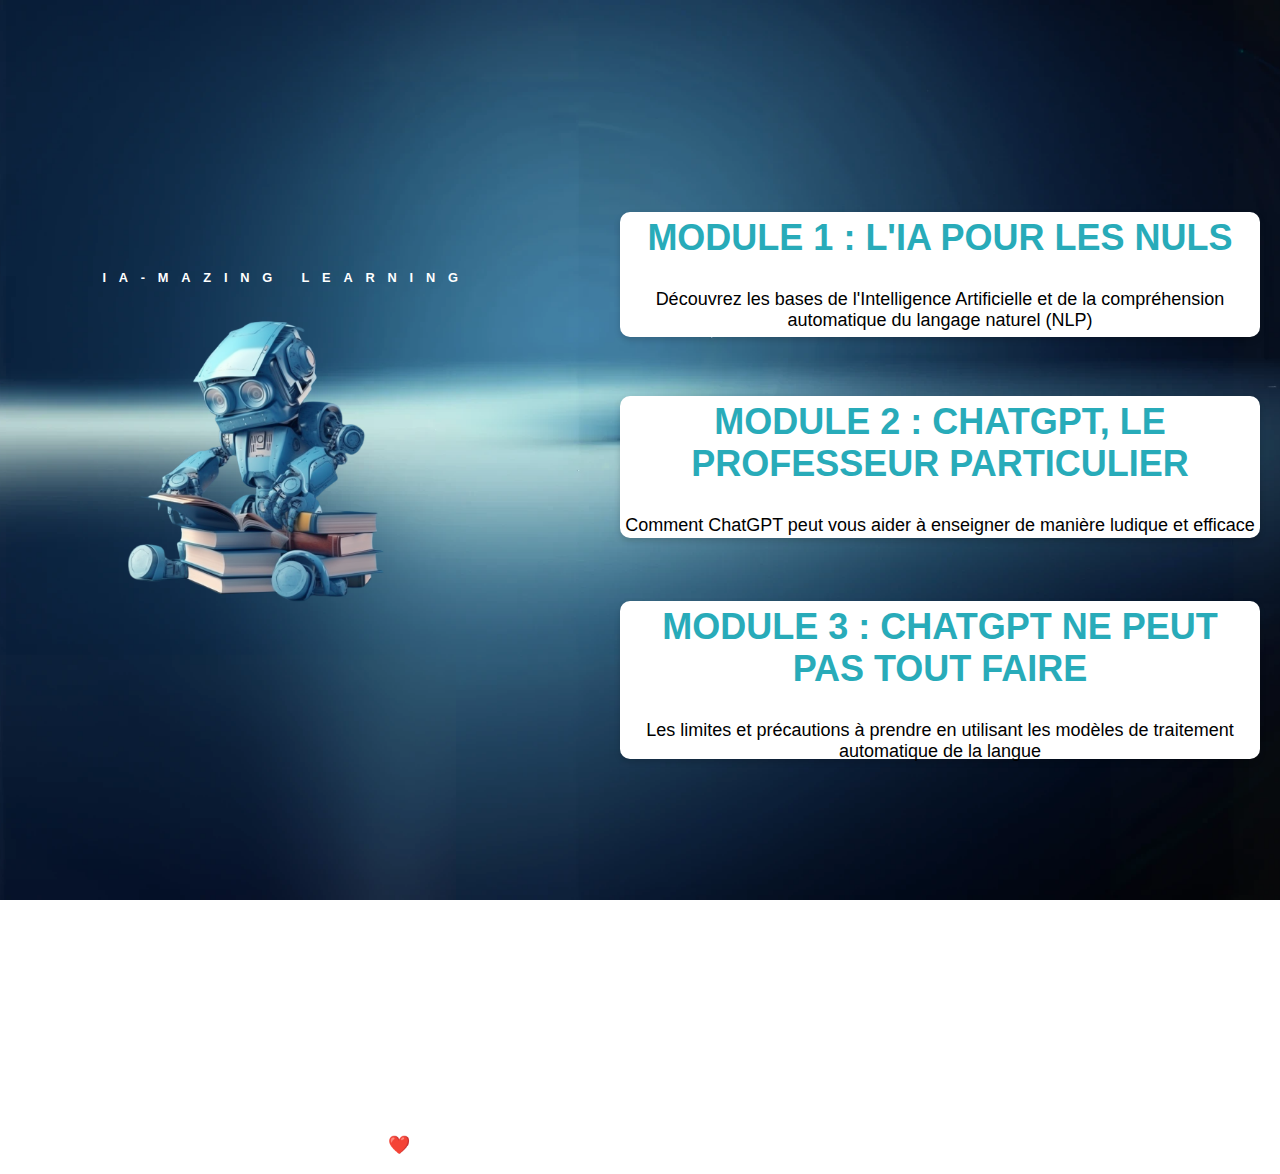
<file: index.html>
<!DOCTYPE html>
<html>
<head>
	<title>IAime Apprendre</title>
	<link rel="stylesheet" type="text/css" href="style.css">
    <link rel="stylesheet" href="https://cdnjs.cloudflare.com/ajax/libs/font-awesome/6.1.0/css/all.min.css" crossorigin="anonymous">

</head>
<body>
	<div class="page-container">
        <h1> IA-mazing Learning</h1>
		<div class="image-container">
			
		</div>
		<div class="modules-container">
			<section class="module" id="module1">
				<a href="module1.html">
					<div class="module-box">
						<h2>Module 1 : L'IA pour les nuls</h2>
						<p>Découvrez les bases de l'Intelligence Artificielle et de la compréhension automatique du langage naturel (NLP)</p>
					</div>
				</a>
			</section>

			<section class="module" id="module2">
				<a href="modu2.html">
					<div class="module-box">
						<h2>Module 2 : ChatGPT, le professeur particulier</h2>
						<p>Comment ChatGPT peut vous aider à enseigner de manière ludique et efficace</p>
					</div>
				</a>
			</section>

			<section class="module" id="module3">
				<a href="modu3.html">
					<div class="module-box">
						<h2> Module 3 : ChatGPT ne peut pas tout faire</h2>
						<p>Les limites et précautions à prendre en utilisant les modèles de traitement automatique de la langue</p>
					</div>
				</a>
			</section>
		</div>
	</div>

	<footer>
        <p>Designed with ❤️ by ChatGPT. Pour retrouver nos articles Sydologie sur notre démarche :<span style="margin-left: 5px;"><a href="https://sydologie.com/2023/01/le-jour-ou-jai-coule-ma-boite-episode-1-une-idee-folle/"><i class="fas fa-book"></i></a></span></p>
    </footer>
    
      
</body>
</html>
</file>
<file: style.css>
body {
    display: flex;
    flex-direction: column;
    font-family: 'Roboto', sans-serif;
    margin: 0;
    padding: 0;
    min-height: 100vh;
    background: url(img2.png) no-repeat center center fixed;
    background-size: cover;
  }
  
  header {
    display: flex;
    justify-content: flex-start;
    align-items: center;
    height: 100%;
  }
  
  h1 {
    margin: 0;
    font-size: 1vw;
    font-weight: bold;
    text-transform: uppercase;
    letter-spacing: 1vw;
    line-height: 1.2;
    position: absolute;
    left: 8%;
    top: 30%;
    color: #fff;
  }
  
  .page-container {
    display: flex;
    flex-direction: row;
    align-items: stretch;
    justify-content: center;
    width: 100%;
    margin: 0 auto;
    height: 100%;
  }
  
  .image-container {
    position: absolute;
    bottom: 30%;
    left: 10%;
    height: 40%;
    width: 20%;
    background-image: url("img.png");
    background-size: cover;
    background-position: center;
    display: flex;
    align-items: center;
  }
  
  .modules-container {
    height: 80vh;
    margin-left: auto;
    width: 100%;
    max-width: 50%;
    display: flex;
    flex-direction: column;
    align-items: flex-end;
    justify-content: flex-start;
    background-color: transparent;
    padding-top: 5%;
    margin-top: 10%;
    margin-bottom: 15%;
  }
  #continuer-btn {
    background-color: #28abb9;
    border: none;
    color: white;
    padding: 15px 32px;
    text-align: center;
    text-decoration: none;
    display: inline-block;
    font-size: 16px;
    margin-top: 20px;
    margin-bottom: 2%;
    border-radius: 10px;
    cursor: pointer;
}

  
  #continuer-btn:hover {
    background-color: #219b9f;
  }
  
  video {
    max-width: 90%;
    height: auto;
  }
  
  .module {
    flex-basis: 15%;
    margin: 20px;
    width: 100%;
  }
  .module-box-contenu {
    height: 100%;
    background-color: #fff;
    align-items: center;
    border-radius: 10px;
    text-align: center;
    margin-right: 10%;
    margin-top: 0%;
  }
  
  .home-button {
    display: inline-block;
    background-color: #ffffff;
    color: #111111;
    text-decoration: none;
    padding: 15px 15px; /* réduction du padding */
    border-radius: 5px;
    font-size: 14px; /* réduction de la taille de la police */
    margin-bottom: auto;
    margin-top: 10%;
    margin-left: 0;
  }
  
  .home-button:hover {
    background-color: #22a8e6;
    cursor: pointer;
  }
  
  
  .module-box {
    background-color: #fff;
    padding: 5px;
    text-align: center;
    border-radius: 10px;
    box-shadow: 0px 3px 6px rgba(0, 0, 0, 0.16);
    transition: all 0.3s ease;
    height: 80%;
  }
  
  .module-box:hover {
    transform: translateY(-5px);
    box-shadow: 0px 6px 12px rgba(0, 0, 0, 0.16);
  }
  
  h2 {
    color: #28abb9;
    font-size: 36px;
    font-weight: bold;
    margin-top: 0;
    text-transform: uppercase;
  }
  
  p {
    font-size: 18px;
    margin: 20px 0;
  }
  
  a {
    color: inherit;
    text-decoration: none;
  }
  
  footer {
    background-color: transparent;
    color: #fff;
    padding: 10px;
    text-align: center;
    /* position: absolute; retirez cette propriété */
    bottom: 0;
    left: 0;
    right: 0;
    height: 50px;
  }
  @media screen and (max-width: 768px) {
    .page-container {
      flex-direction: column;
    }
  
    h1 {
      font-size: 40px;
      left: 5%;
      top: 20%;
    }
  
    .image-container {
      width: 100%;
      height: auto;
      bottom: 10%;
      left: 0;
    }
  
    .modules-container {
      width: 100%;
      height: auto;
      margin-top: 100px;
      padding-left: 5%;
      padding-right: 5%;
    }
  
    h2 {
      font-size: 28px;
    }
  
    p {
      font-size: 16px;
    }
  }
</file>
